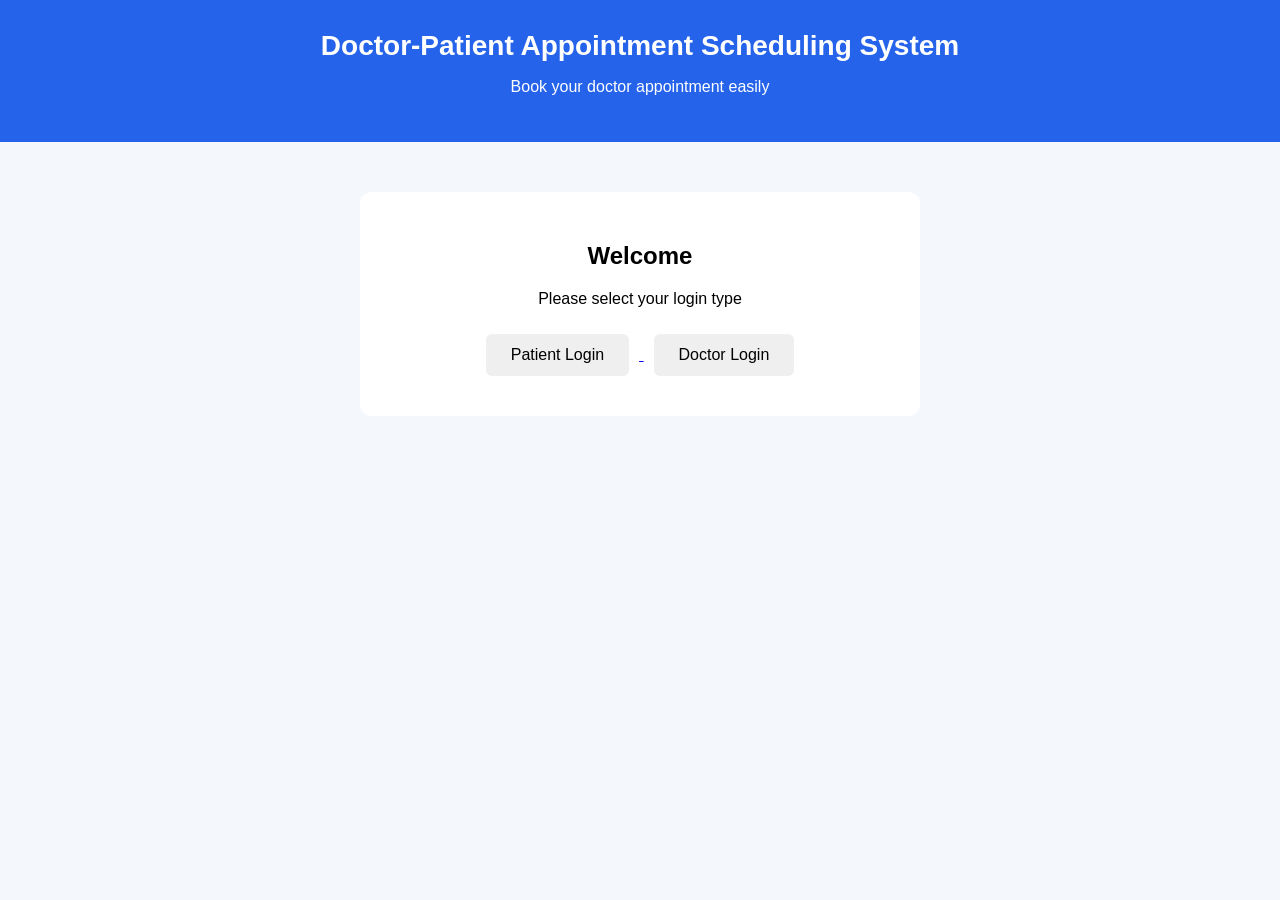
<file: index.html>
<!DOCTYPE html>
<html>
<head>
    <title>Doctor Appointment System</title>
    <link rel="stylesheet" href="style.css">
</head>
<body>

    <header>
        <h1>Doctor-Patient Appointment Scheduling System</h1>
        <p>Book your doctor appointment easily</p>
    </header>

    <main>

        <h2>Welcome</h2>

        <p>Please select your login type</p>

        <a href="patient-login.html">
            <button>Patient Login</button>
        </a>

        <a href="doctor-login.html">
            <button>Doctor Login</button>
        </a>

    </main>

</body>
    
</html>
</file>
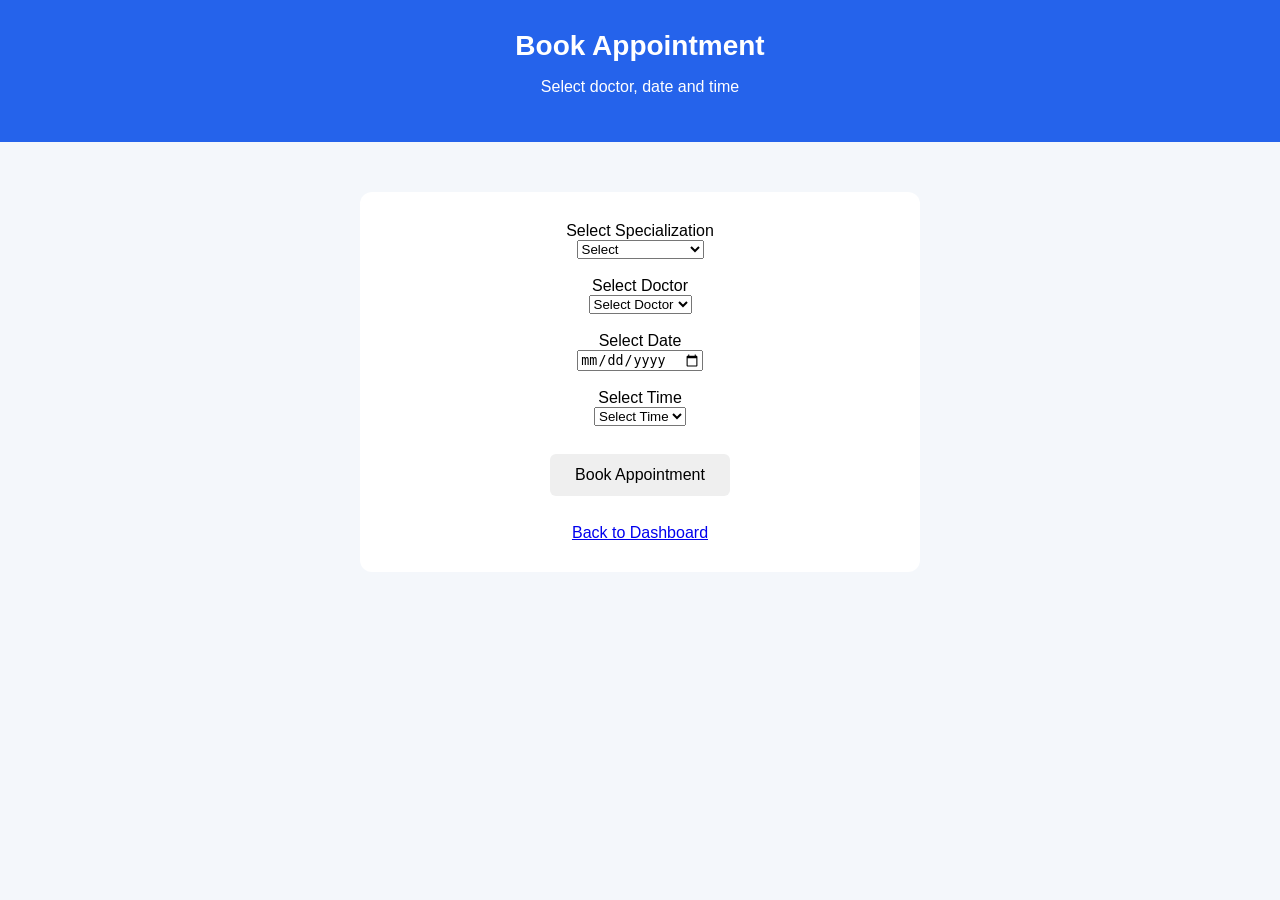
<file: book-appointment.html>
<!DOCTYPE html>
<html>

<head>
    <title>Book Appointment</title>
    <link rel="stylesheet" href="style.css">
</head>

<body>

    <header>
        <h1>Book Appointment</h1>
        <p>Select doctor, date and time</p>
    </header>

    <main>

        <form>

            <label>Select Specialization</label>
            <br>

            <select required>
                <option value="">Select</option>
                <option>General Medicine</option>
                <option>Cardiology</option>
                <option>Dermatology</option>
                <option>Orthopedics</option>
                <option>Pediatrics</option>
            </select>

            <br><br>

            <label>Select Doctor</label>
            <br>

            <select required>
                <option value="">Select Doctor</option>
                <option>Dr. Ahmed</option>
                <option>Dr. Kumar</option>
                <option>Dr. Priya</option>
            </select>

            <br><br>

            <label>Select Date</label>
            <br>

            <input type="date" required>

            <br><br>

            <label>Select Time</label>
            <br>

            <select required>
                <option value="">Select Time</option>
                <option>09:00 AM</option>
                <option>09:30 AM</option>
                <option>10:00 AM</option>
                <option>10:30 AM</option>
                <option>11:00 AM</option>
                <option>11:30 AM</option>
            </select>

            <br><br>

            <button type="submit">
                Book Appointment
            </button>

        </form>

        <br>

        <a href="patient-dashboard.html">
            Back to Dashboard
        </a>

    </main>

</body>

</html>
</file>
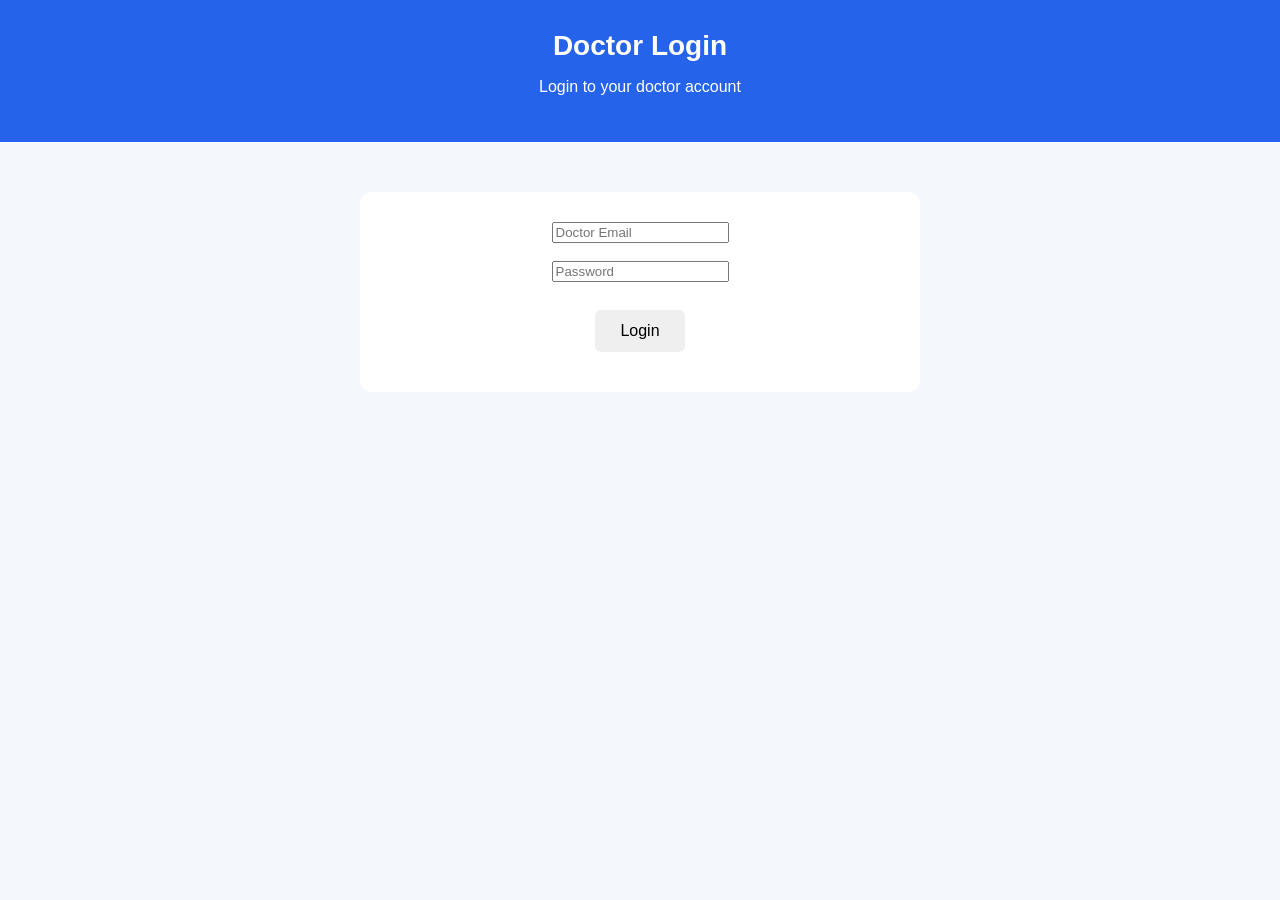
<file: doctor-login.html>
<!DOCTYPE html>
<html>

<head>
    <title>Doctor Login</title>
    <link rel="stylesheet" href="style.css">
</head>

<body>

    <header>
        <h1>Doctor Login</h1>
        <p>Login to your doctor account</p>
    </header>

    <main>

        <form>

            <input
                type="email"
                placeholder="Doctor Email"
                required
            >

            <br><br>

            <input
                type="password"
                placeholder="Password"
                required
            >

            <br><br>

            <button type="submit">
                Login
            </button>

        </form>

    </main>

</body>

</html>
</file>
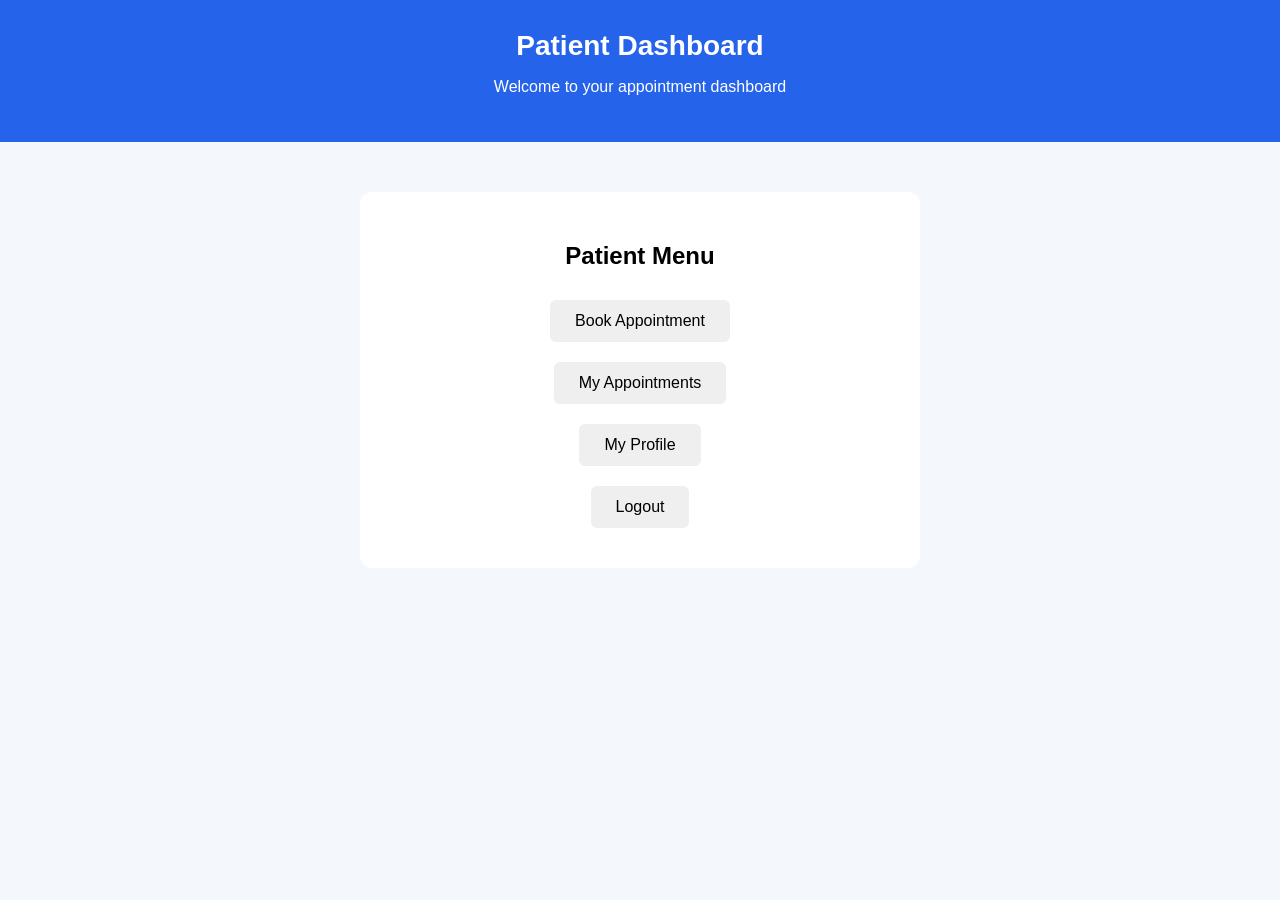
<file: patient-dashboard.html>
<!DOCTYPE html>
<html>

<head>
    <title>Patient Dashboard</title>
    <link rel="stylesheet" href="style.css">
</head>

<body>

    <header>
        <h1>Patient Dashboard</h1>
        <p>Welcome to your appointment dashboard</p>
    </header>

    <main>

        <h2>Patient Menu</h2>

        <a href="book-appointment.html">
            <button>Book Appointment</button>
        </a>

        <br>

        <button>My Appointments</button>

        <br>

        <button>My Profile</button>

        <br>

        <a href="index.html">
            <button>Logout</button>
        </a>

    </main>

</body>

</html>
</file>
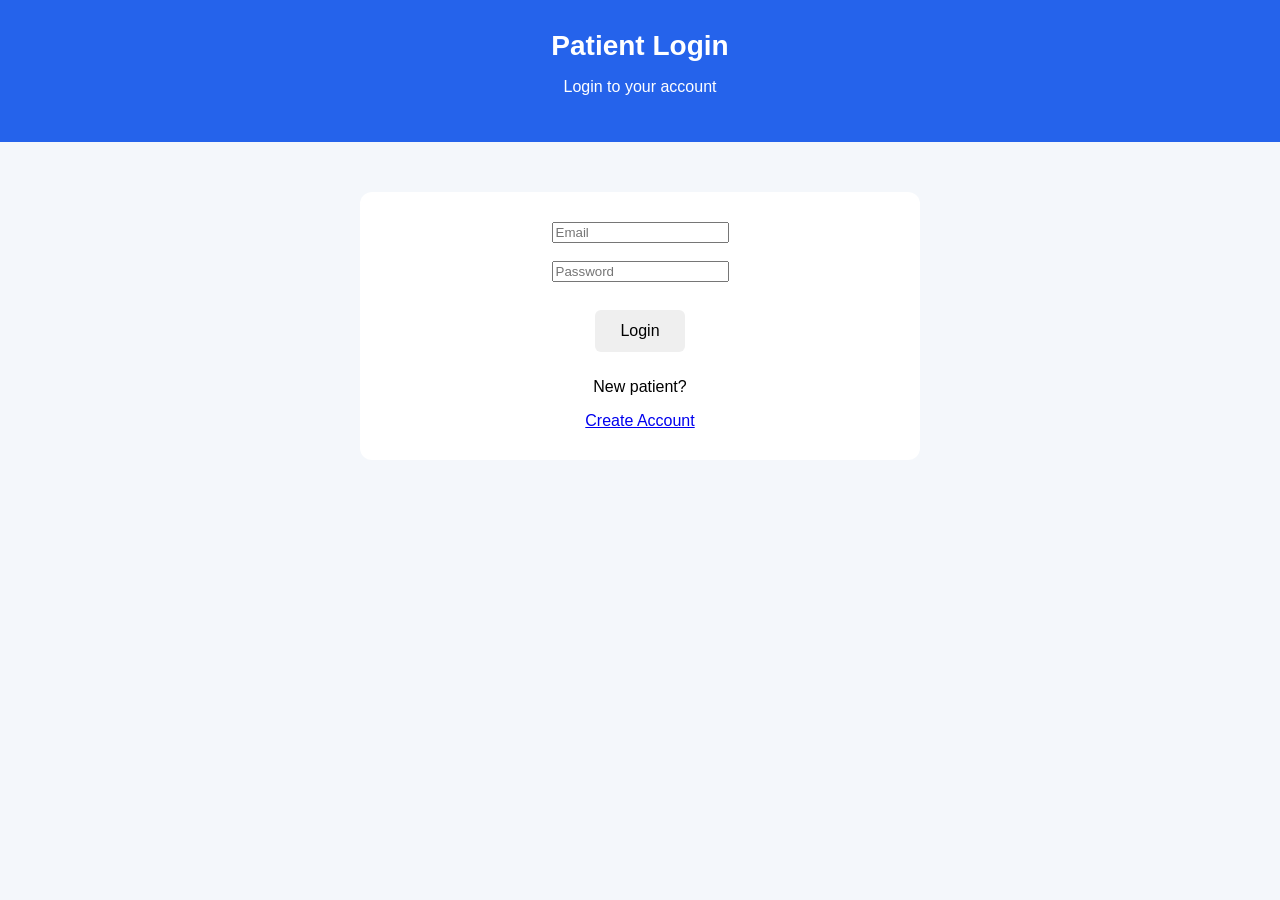
<file: patient-login.html>
<!DOCTYPE html>
<html>
<head>
    <title>Patient Login</title>
    <link rel="stylesheet" href="style.css">
</head>

<body>

    <header>
        <h1>Patient Login</h1>
        <p>Login to your account</p>
    </header>

    <main>

        <form>

            <input type="email" placeholder="Email" required>
            <br><br>

            <input type="password" placeholder="Password" required>
            <br><br>

            <a href="patient-dashboard.html">
    <button type="button">Login</button>
            </a>

        </form>

        <p>New patient?</p>

        <a href="patient-register.html">
            Create Account
        </a>

    </main>

</body>
</html>
</file>
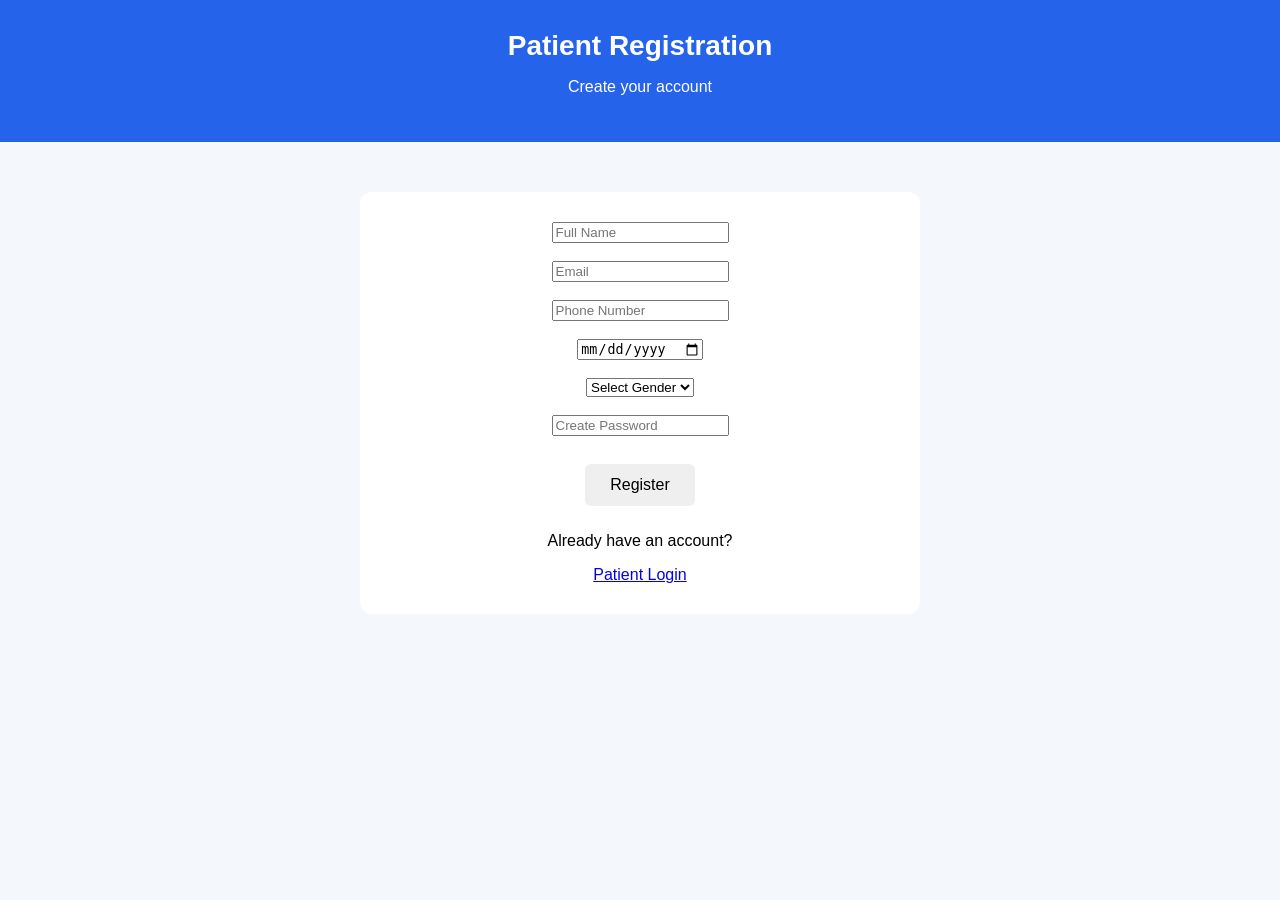
<file: patient-register.html>
<!DOCTYPE html>
<html>
<head>
    <title>Patient Registration</title>
    <link rel="stylesheet" href="style.css">
</head>

<body>

    <header>
        <h1>Patient Registration</h1>
        <p>Create your account</p>
    </header>

    <main>
        <form id="registrationForm">

            <input type="text" id="name" placeholder="Full Name" required>
            <br><br>

            <input type="email" id="email" placeholder="Email" required>
            <br><br>

            <input type="tel" id="phone" placeholder="Phone Number" required>
            <br><br>

            <input type="date" id="dob" required>
            <br><br>

            <select id="gender" required>
                <option value="">Select Gender</option>
                <option value="Male">Male</option>
                <option value="Female">Female</option>
                <option value="Other">Other</option>
            </select>
            <br><br>

            <input type="password" id="password" placeholder="Create Password" required>
            <br><br>

            <button type="submit">Register</button>

        </form>

        <p id="message"></p>

        <p>Already have an account?</p>
        <a href="patient-login.html">Patient Login</a>

    </main>

    <script>
        document.getElementById("registrationForm").addEventListener("submit", async function(event) {
            event.preventDefault();

            const data = {
                name: document.getElementById("name").value,
                email: document.getElementById("email").value,
                phone: document.getElementById("phone").value,
                dob: document.getElementById("dob").value,
                gender: document.getElementById("gender").value,
                password: document.getElementById("password").value
            };

            const response = await fetch("/register", {
                method: "POST",
                headers: {
                    "Content-Type": "application/json"
                },
                body: JSON.stringify(data)
            });

            const result = await response.json();

            document.getElementById("message").textContent = result.message;
        });
    </script>

</body>
</html>
</file>
<file: style.css>
body {
    font-family: Arial, sans-serif;
    margin: 0;
    background: #f4f7fb;
    text-align: center;
}

header {
    background: #2563eb;
    color: white;
    padding: 30px 15px;
}

h1 {
    margin: 0;
    font-size: 28px;
}

main {
    margin: 50px auto;
    max-width: 500px;
    background: white;
    padding: 30px;
    border-radius: 12px;
}

button {
    padding: 12px 25px;
    margin: 10px;
    border: none;
    border-radius: 6px;
    cursor: pointer;
    font-size: 16px;
}
</file>
